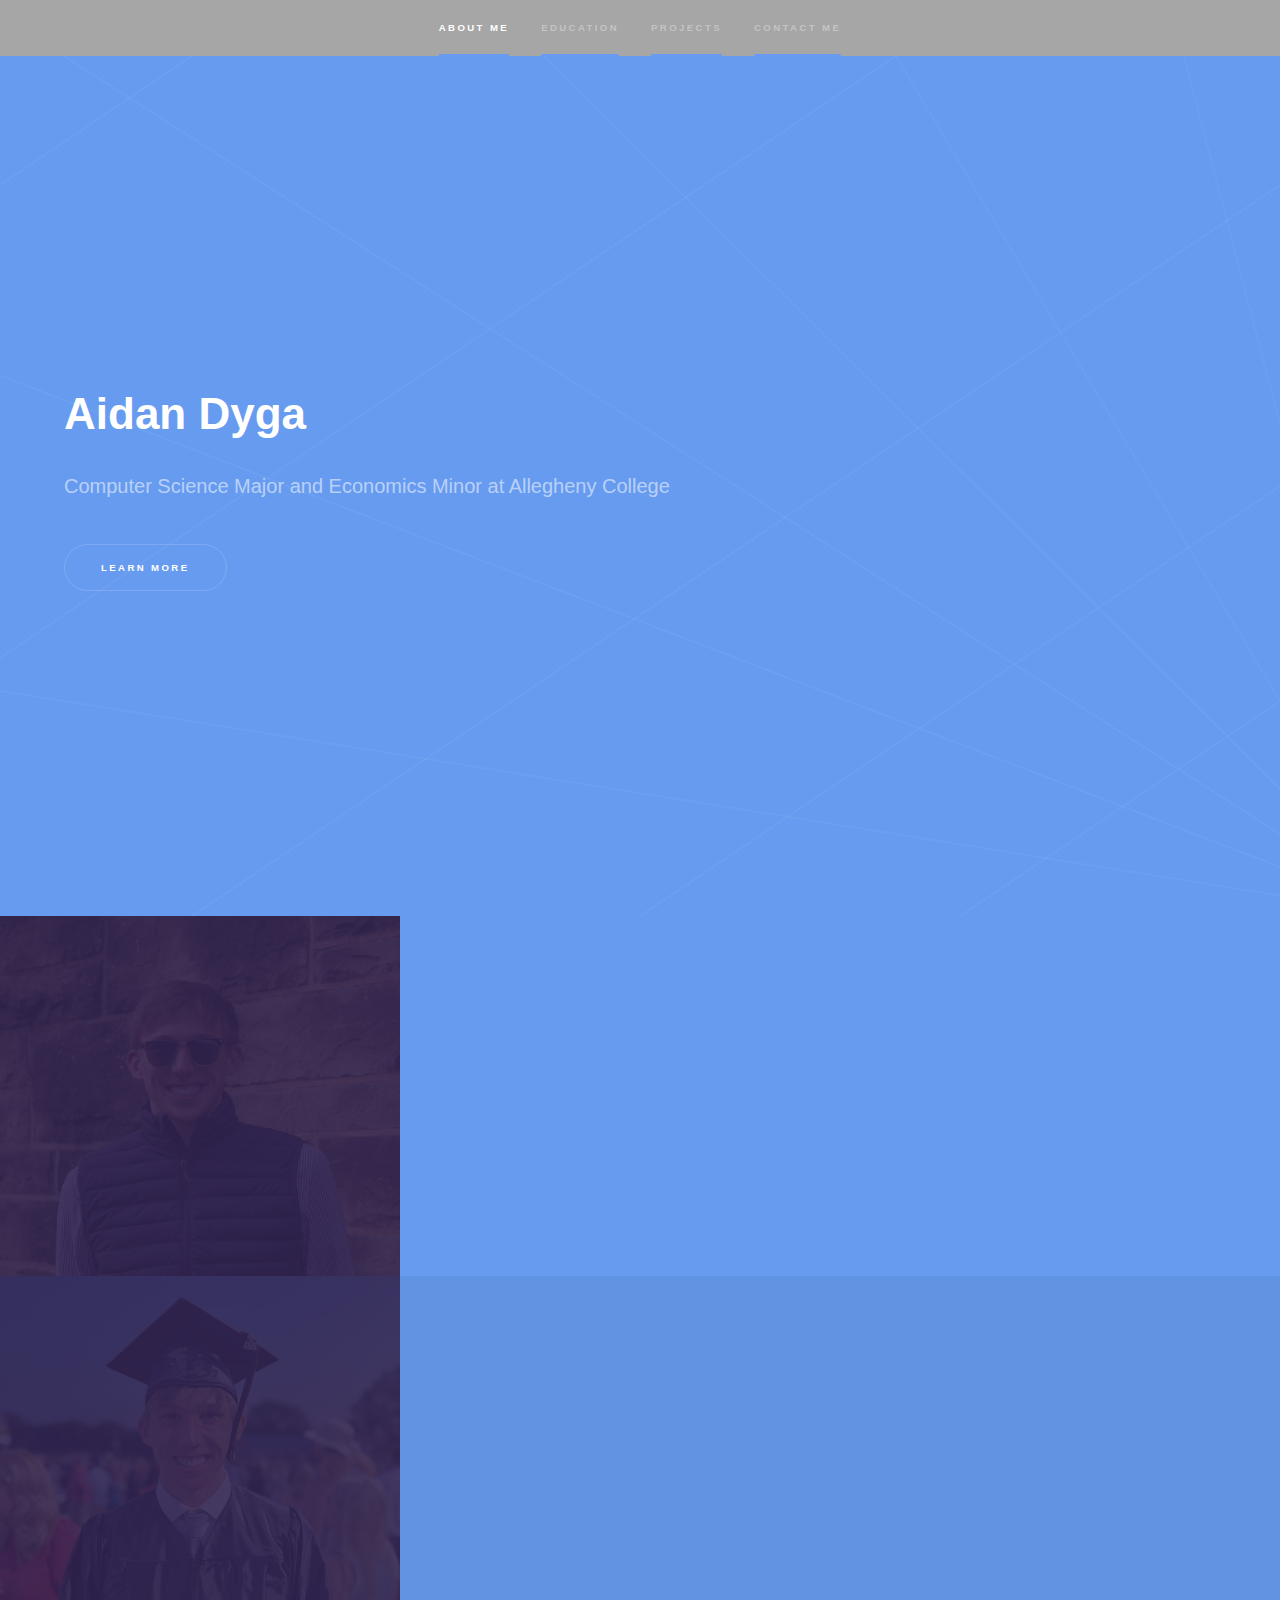
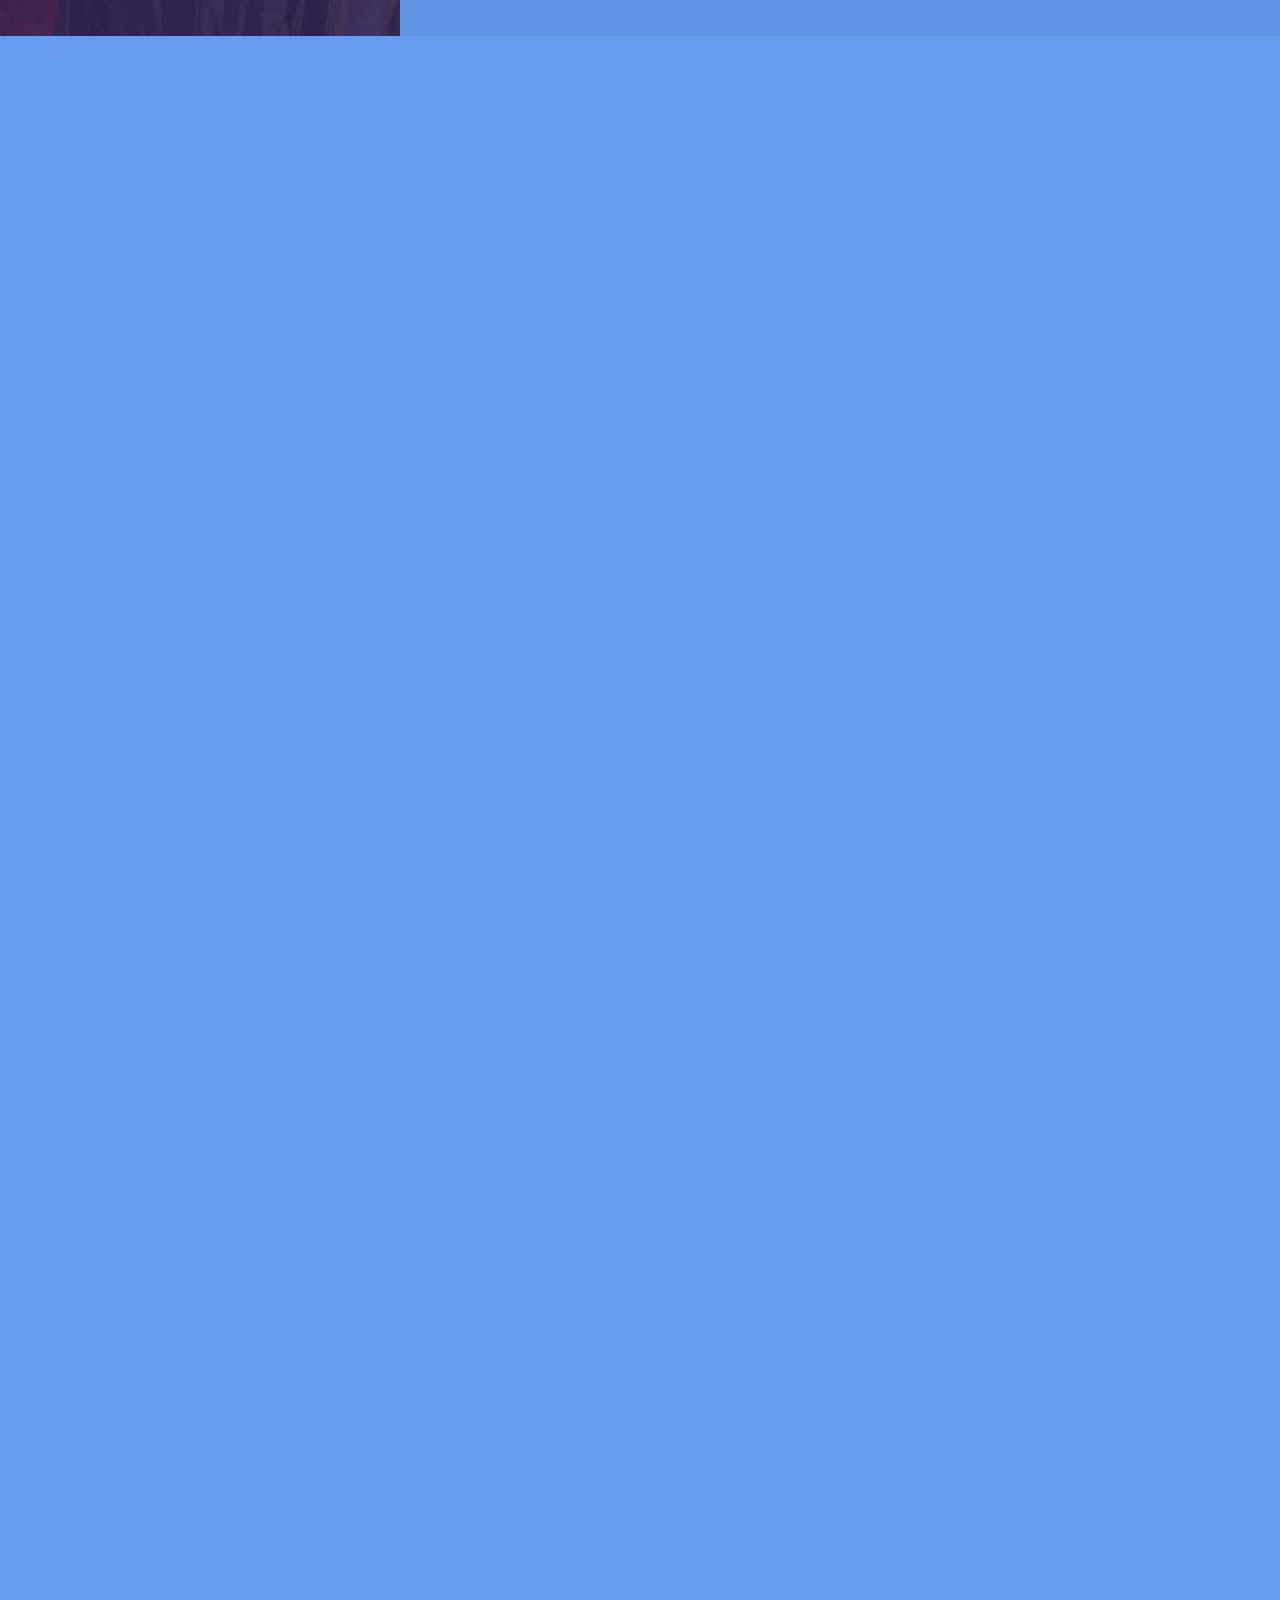
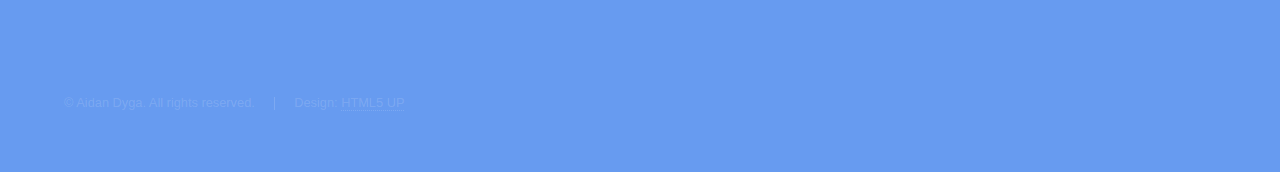
<file: index.html>
<!DOCTYPE HTML>
<!--
	Aidan Dyga Personal Website
	---------------------------
	Hyperspace by HTML5 UP
	html5up.net | @ajlkn
	Free for personal and commercial use under the CCA 3.0 license (html5up.net/license)
-->
<html>
	<head>
		<title>Aidan Dyga</title>
		<meta charset="utf-8" />
		<meta name="viewport" content="width=device-width, initial-scale=1, user-scalable=no" />
		<link rel="icon" type="image/x-icon" href="images/toplogo.png">
		<link rel="stylesheet" href="assets/css/main.css" />
		<noscript><link rel="stylesheet" href="assets/css/noscript.css" /></noscript>
	</head>
	<body class="is-preload">

		<!-- Sidebar -->
			<section id="sidebar">
				<div class="inner">
					<nav>
						<ul>
							<li><a href="#intro">About Me</a></li>
							<li><a href="#one">Education</a></li>
							<li><a href="#two">Projects</a></li>
							<li><a href="#three">Contact Me</a></li>
						</ul>
					</nav>
				</div>
			</section>

		<!-- Wrapper -->
			<div id="wrapper">

				<!-- Intro -->
					<section id="intro" class="wrapper style1 fullscreen fade-up">
						<div class="inner">
							<h1>Aidan Dyga</h1>
							<p>Computer Science Major and Economics Minor at Allegheny College</p>
							<ul class="actions">
								<li><a href="#one" class="button scrolly">Learn more</a></li>
							</ul>
						</div>
					</section>

				<!-- One -->
					<section id="one" class="wrapper style2 spotlights">
						<section>
							<a href="#" class="image"><img src="images/brickout.jpeg" alt="" data-position="center center" /></a>
							<div class="content">
								<div class="inner">
									<h2>Allegheny College</h2>
									<ul>
										<li>Major: Computer Science B.S.</li>
										<li>Minor: Economics</li>
										<li>Courses: Algorithm Analysis, Data Abstraction, Discrete Structures, Calculus 2, Money/Financial Institutions</li>
										<li>Activities: Men’s Varsity Soccer, Wealth Management Club Junior Analyst, SAAC Team Representative</li>
									</ul>
								</div>
							</div>
						</section>
						<section>
							<a href="#" class="image"><img src="images/gradout.jpeg" alt="" data-position="top center" /></a>
							<div class="content">
								<div class="inner">
									<h2>North Allegheny Senior High School</h2>
									<ul>
										<li>Courses: AP Computer Science, AP Computer Science Principles, Web Page Development, CMU CS Academy, Calculus 1, AP Macroeconomics, AP Microeconomics</li>
										<li>Activities: Men’s Varsity Soccer Team Captain, Montero Soccer Club Volunteer Coach, NASC Referee</li>
									</ul>
								</div>
							</div>
						</section>
					</section>

				<!-- Two -->
					<section id="two" class="wrapper style3 fade-up">
						<div class="inner">
							<h2>Projects</h2>
							<p>Here are some personal projects that I have worked on! You can view all them on my personal Github.</p>
							<div class="features">
								<section>
									<span class="icon solid major fa-cog"></span>
									<h3>Audoza Budgeting Tool</h3>
									<ul>
										<li>Developed a budget analysis web tool using HTML, CSS, JavaScript, and Python.</li>
										<li>Processed user’s salaries so they could receive different budgeting recommendations. </li>
										<li>Learned the basics of using Flask as a web application framework.</li>
										<li>Incorporated mobile, tablet, and desktop designs.</li>
									</ul>
								</section>
								<section>
									<span class="icon solid major fa-lock"></span>
									<h3>Stock Analyzer Program</h3>
									<ul>
										<li>Created a real-time stock analysis Java application.</li>
										<li>Screen scraped Business Insider’s real time S&P 500 data.</li>
										<li>Suggested stocks to invest in based off user’s saving preferences.</li>
									</ul>
								</section>
								<section>
									<span class="icon solid major fa-code"></span>
									<h3>Nebula Game</h3>
									<ul>
										<li>Designed a simple space game using the Pygame python library.</li>
										<li>Learned the basics of implementing a GUI and creating game logic.</li>
									</ul>
								</section>
								<section>
									<span class="icon solid major fa-desktop"></span>
									<h3>Travel Recommendation Website</h3>
									<ul>
										<li>Built a travel website for countries to travel to in Europe.</li>
										<li>Provided recommendations for activities to complete and places to see.</li>
										<li>Learned the ins and outs of HTML and CSS web development.</li>
									</ul>
								</section>
							</div>
						</div>
					</section>

				<!-- Three -->
					<section id="three" class="wrapper style1 fade-up">
						<div class="inner">
							<h2>Let's Get In Touch</h2>
							<p>After College, I hope to hold a successfull career in Software Engineering. I believe my academic experiences have given me strong Computer Science, Economics, and Mathematical skills applicable to a multitude of employment opportunities.</p>
							<div class="split style1">
								<section>
									<ul class="contact">
										<li>
											<h3>Email</h3>
											<a href="#">aidan.dyga@gmail.com</a>
										</li>
										<li>
											<h3>Phone</h3>
											<span>(724) 759-8815</span>
										</li>
										<li>
											<h3>LinkedIn</h3>
											<ul class="icons">
												<li><a href="https://www.linkedin.com/in/aidandyga" class="icon brands fa-linkedin-in"><span class="label">LinkedIn</span></a></li>
											</ul>
										</li>
										<li>
											<h3>Academic Github</h3>
											<ul class="icons">
												<li><a href="https://www.github.com/dyga01" class="icon brands fa-github"><span class="label">Github</span></a></li>
											</ul>
										</li>
										<li>
											<h3>Personal Github</h3>
											<ul class="icons">
												<li><a href="https://www.github.com/aidan579" class="icon brands fa-github"><span class="label">Github</span></a></li>
											</ul>
										</li>
									</ul>
								</section>
							</div>
						</div>
					</section>

			</div>

		<!-- Footer -->
			<footer id="footer" class="wrapper style1-alt">
				<div class="inner">
					<ul class="menu">
						<li>&copy; Aidan Dyga. All rights reserved.</li><li>Design: <a href="http://html5up.net">HTML5 UP</a></li>
					</ul>
				</div>
			</footer>

		<!-- Scripts -->
			<script src="assets/js/jquery.min.js"></script>
			<script src="assets/js/jquery.scrollex.min.js"></script>
			<script src="assets/js/jquery.scrolly.min.js"></script>
			<script src="assets/js/browser.min.js"></script>
			<script src="assets/js/breakpoints.min.js"></script>
			<script src="assets/js/util.js"></script>
			<script src="assets/js/main.js"></script>

	</body>
</html>
</file>
<file: assets/css/noscript.css>
/*
	Hyperspace by HTML5 UP
	html5up.net | @ajlkn
	Free for personal and commercial use under the CCA 3.0 license (html5up.net/license)
*/

/* Spotlights */

	.spotlights > section > .image:before {
		opacity: 0 !important;
	}

	.spotlights > section > .content > .inner {
		-moz-transform: none !important;
		-webkit-transform: none !important;
		-ms-transform: none !important;
		transform: none !important;
		opacity: 1 !important;
	}

/* Wrapper */

	.wrapper > .inner {
		opacity: 1 !important;
		-moz-transform: none !important;
		-webkit-transform: none !important;
		-ms-transform: none !important;
		transform: none !important;
	}

/* Sidebar */

	#sidebar > .inner {
		opacity: 1 !important;
	}

	#sidebar nav > ul > li {
		-moz-transform: none !important;
		-webkit-transform: none !important;
		-ms-transform: none !important;
		transform: none !important;
		opacity: 1 !important;
	}
</file>
<file: assets/css/main.css>
@import url(fontawesome-all.min.css);

/*
	Hyperspace by HTML5 UP
	html5up.net | @ajlkn
	Free for personal and commercial use under the CCA 3.0 license (html5up.net/license)
*/

html, body, div, span, applet, object,
iframe, h1, h2, h3, h4, h5, h6, p, blockquote,
pre, a, abbr, acronym, address, big, cite,
code, del, dfn, em, img, ins, kbd, q, s, samp,
small, strike, strong, sub, sup, tt, var, b,
u, i, center, dl, dt, dd, ol, ul, li, fieldset,
form, label, legend, table, caption, tbody,
tfoot, thead, tr, th, td, article, aside,
canvas, details, embed, figure, figcaption,
footer, header, hgroup, menu, nav, output, ruby,
section, summary, time, mark, audio, video {
	margin: 0;
	padding: 0;
	border: 0;
	font-size: 100%;
	font: inherit;
	vertical-align: baseline;}

article, aside, details, figcaption, figure,
footer, header, hgroup, menu, nav, section {
	display: block;}

body {
	line-height: 1;
}

ol, ul {
	list-style: none;
}

blockquote, q {
	quotes: none;
}

	blockquote:before, blockquote:after, q:before, q:after {
		content: '';
		content: none;
	}

table {
	border-collapse: collapse;
	border-spacing: 0;
}

body {
	-webkit-text-size-adjust: none;
}

mark {
	background-color: transparent;
	color: inherit;
}

input::-moz-focus-inner {
	border: 0;
	padding: 0;
}

input, select, textarea {
	-moz-appearance: none;
	-webkit-appearance: none;
	-ms-appearance: none;
	appearance: none;
}

/* Basic */

	@-ms-viewport {
		width: device-width;
	}

	body {
		-ms-overflow-style: scrollbar;
	}

	@media screen and (max-width: 480px) {

		html, body {
			min-width: 320px;
		}

	}

	html {
		box-sizing: border-box;
	}

	*, *:before, *:after {
		box-sizing: inherit;
	}

	body {
		background: #ffffff;
	}

		body.is-preload *, body.is-preload *:before, body.is-preload *:after {
			-moz-animation: none !important;
			-webkit-animation: none !important;
			-ms-animation: none !important;
			animation: none !important;
			-moz-transition: none !important;
			-webkit-transition: none !important;
			-ms-transition: none !important;
			transition: none !important;
		}

/* Type */

	body, input, select, textarea {
		color: rgba(255, 255, 255, 0.55);
		font-family: Arial, Helvetica, sans-serif;
		font-size: 16.5pt;
		font-weight: normal;
		line-height: 1.75;
	}

		@media screen and (max-width: 1680px) {

			body, input, select, textarea {
				font-size: 13pt;
			}

		}

		@media screen and (max-width: 1280px) {

			body, input, select, textarea {
				font-size: 12pt;
			}

		}

		@media screen and (max-width: 360px) {

			body, input, select, textarea {
				font-size: 11pt;
			}

		}

	a {
		-moz-transition: color 0.2s ease, border-bottom-color 0.2s ease;
		-webkit-transition: color 0.2s ease, border-bottom-color 0.2s ease;
		-ms-transition: color 0.2s ease, border-bottom-color 0.2s ease;
		transition: color 0.2s ease, border-bottom-color 0.2s ease;
		border-bottom: dotted 1px rgba(255, 255, 255, 0.35);
		color: inherit;
		text-decoration: none;
	}

		a:hover {
			border-bottom-color: transparent;
			color: #ffffff;
		}

	strong, b {
		color: #ffffff;
		font-weight: bold;
	}

	em, i {
		font-style: italic;
	}

	p {
		margin: 0 0 2em 0;
	}

	h1, h2, h3, h4, h5, h6 {
		color: #ffffff;
		font-weight: bold;
		line-height: 1.5;
		margin: 0 0 0.5em 0;
	}

		h1 a, h2 a, h3 a, h4 a, h5 a, h6 a {
			color: inherit;
			text-decoration: none;
		}

	h1 {
		font-size: 2.75em;
	}

		h1.major {
			margin: 0 0 1.3em 0;
			position: relative;
			padding-bottom: 0.35em;
		}

			h1.major:after {
				background-image: -moz-linear-gradient(to right, #ffffff, #679bf0);
				background-image: -webkit-linear-gradient(to right, #ffffff, #679bf0);
				background-image: -ms-linear-gradient(to right, #ffffff, #679bf0);
				background-image: linear-gradient(to right, #ffffff, #679bf0);
				-moz-transition: max-width 0.2s ease;
				-webkit-transition: max-width 0.2s ease;
				-ms-transition: max-width 0.2s ease;
				transition: max-width 0.2s ease;
				border-radius: 0.2em;
				bottom: 0;
				content: '';
				height: 0.05em;
				position: absolute;
				right: 0;
				width: 100%;
			}

	h2 {
		font-size: 1.75em;
	}

	h3 {
		font-size: 1.1em;
	}

	h4 {
		font-size: 1em;
	}

	h5 {
		font-size: 0.8em;
	}

	h6 {
		font-size: 0.6em;
	}

	@media screen and (max-width: 736px) {

		h1 {
			font-size: 2em;
		}

		h2 {
			font-size: 1.25em;
		}

		h3 {
			font-size: 1em;
		}

		h4 {
			font-size: 0.8em;
		}

		h5 {
			font-size: 0.6em;
		}

		h6 {
			font-size: 0.6em;
		}

	}

	sub {
		font-size: 0.8em;
		position: relative;
		top: 0.5em;
	}

	sup {
		font-size: 0.8em;
		position: relative;
		top: -0.5em;
	}

	blockquote {
		border-left: solid 4px rgba(255, 255, 255, 0.15);
		font-style: italic;
		margin: 0 0 2em 0;
		padding: 0.5em 0 0.5em 2em;
	}

	code {
		background: rgba(255, 255, 255, 0.05);
		border-radius: 0.25em;
		border: solid 1px rgba(255, 255, 255, 0.15);
		font-family: "Courier New", monospace;
		font-size: 0.9em;
		margin: 0 0.25em;
		padding: 0.25em 0.65em;
	}

	pre {
		-webkit-overflow-scrolling: touch;
		font-family: "Courier New", monospace;
		font-size: 0.9em;
		margin: 0 0 2em 0;
	}

		pre code {
			display: block;
			line-height: 1.75em;
			padding: 1em 1.5em;
			overflow-x: auto;
		}

	hr {
		border: 0;
		border-bottom: solid 1px rgba(255, 255, 255, 0.15);
		margin: 2em 0;
	}

		hr.major {
			margin: 3em 0;
		}

	.align-left {
		text-align: left;
	}

	.align-center {
		text-align: center;
	}

	.align-right {
		text-align: right;
	}

/* Row */

	.row {
		display: flex;
		flex-wrap: wrap;
		box-sizing: border-box;
		align-items: stretch;
	}

		.row > * {
			box-sizing: border-box;
		}

		.row.gtr-uniform > * > :last-child {
			margin-bottom: 0;
		}

		.row.aln-left {
			justify-content: flex-start;
		}

		.row.aln-center {
			justify-content: center;
		}

		.row.aln-right {
			justify-content: flex-end;
		}

		.row.aln-top {
			align-items: flex-start;
		}

		.row.aln-middle {
			align-items: center;
		}

		.row.aln-bottom {
			align-items: flex-end;
		}

		.row > .imp {
			order: -1;
		}

		.row > .col-1 {
			width: 8.33333%;
		}

		.row > .off-1 {
			margin-left: 8.33333%;
		}

		.row > .col-2 {
			width: 16.66667%;
		}

		.row > .off-2 {
			margin-left: 16.66667%;
		}

		.row > .col-3 {
			width: 25%;
		}

		.row > .off-3 {
			margin-left: 25%;
		}

		.row > .col-4 {
			width: 33.33333%;
		}

		.row > .off-4 {
			margin-left: 33.33333%;
		}

		.row > .col-5 {
			width: 41.66667%;
		}

		.row > .off-5 {
			margin-left: 41.66667%;
		}

		.row > .col-6 {
			width: 50%;
		}

		.row > .off-6 {
			margin-left: 50%;
		}

		.row > .col-7 {
			width: 58.33333%;
		}

		.row > .off-7 {
			margin-left: 58.33333%;
		}

		.row > .col-8 {
			width: 66.66667%;
		}

		.row > .off-8 {
			margin-left: 66.66667%;
		}

		.row > .col-9 {
			width: 75%;
		}

		.row > .off-9 {
			margin-left: 75%;
		}

		.row > .col-10 {
			width: 83.33333%;
		}

		.row > .off-10 {
			margin-left: 83.33333%;
		}

		.row > .col-11 {
			width: 91.66667%;
		}

		.row > .off-11 {
			margin-left: 91.66667%;
		}

		.row > .col-12 {
			width: 100%;
		}

		.row > .off-12 {
			margin-left: 100%;
		}

		.row.gtr-0 {
			margin-top: 0;
			margin-left: 0em;
		}

			.row.gtr-0 > * {
				padding: 0 0 0 0em;
			}

			.row.gtr-0.gtr-uniform {
				margin-top: 0em;
			}

				.row.gtr-0.gtr-uniform > * {
					padding-top: 0em;
				}

		.row.gtr-25 {
			margin-top: 0;
			margin-left: -0.375em;
		}

			.row.gtr-25 > * {
				padding: 0 0 0 0.375em;
			}

			.row.gtr-25.gtr-uniform {
				margin-top: -0.375em;
			}

				.row.gtr-25.gtr-uniform > * {
					padding-top: 0.375em;
				}

		.row.gtr-50 {
			margin-top: 0;
			margin-left: -0.75em;
		}

			.row.gtr-50 > * {
				padding: 0 0 0 0.75em;
			}

			.row.gtr-50.gtr-uniform {
				margin-top: -0.75em;
			}

				.row.gtr-50.gtr-uniform > * {
					padding-top: 0.75em;
				}

		.row {
			margin-top: 0;
			margin-left: -1.5em;
		}

			.row > * {
				padding: 0 0 0 1.5em;
			}

			.row.gtr-uniform {
				margin-top: -1.5em;
			}

				.row.gtr-uniform > * {
					padding-top: 1.5em;
				}

		.row.gtr-150 {
			margin-top: 0;
			margin-left: -2.25em;
		}

			.row.gtr-150 > * {
				padding: 0 0 0 2.25em;
			}

			.row.gtr-150.gtr-uniform {
				margin-top: -2.25em;
			}

				.row.gtr-150.gtr-uniform > * {
					padding-top: 2.25em;
				}

		.row.gtr-200 {
			margin-top: 0;
			margin-left: -3em;
		}

			.row.gtr-200 > * {
				padding: 0 0 0 3em;
			}

			.row.gtr-200.gtr-uniform {
				margin-top: -3em;
			}

				.row.gtr-200.gtr-uniform > * {
					padding-top: 3em;
				}

		@media screen and (max-width: 1680px) {

			.row {
				display: flex;
				flex-wrap: wrap;
				box-sizing: border-box;
				align-items: stretch;
			}

				.row > * {
					box-sizing: border-box;
				}

				.row.gtr-uniform > * > :last-child {
					margin-bottom: 0;
				}

				.row.aln-left {
					justify-content: flex-start;
				}

				.row.aln-center {
					justify-content: center;
				}

				.row.aln-right {
					justify-content: flex-end;
				}

				.row.aln-top {
					align-items: flex-start;
				}

				.row.aln-middle {
					align-items: center;
				}

				.row.aln-bottom {
					align-items: flex-end;
				}

				.row > .imp-xlarge {
					order: -1;
				}

				.row > .col-1-xlarge {
					width: 8.33333%;
				}

				.row > .off-1-xlarge {
					margin-left: 8.33333%;
				}

				.row > .col-2-xlarge {
					width: 16.66667%;
				}

				.row > .off-2-xlarge {
					margin-left: 16.66667%;
				}

				.row > .col-3-xlarge {
					width: 25%;
				}

				.row > .off-3-xlarge {
					margin-left: 25%;
				}

				.row > .col-4-xlarge {
					width: 33.33333%;
				}

				.row > .off-4-xlarge {
					margin-left: 33.33333%;
				}

				.row > .col-5-xlarge {
					width: 41.66667%;
				}

				.row > .off-5-xlarge {
					margin-left: 41.66667%;
				}

				.row > .col-6-xlarge {
					width: 50%;
				}

				.row > .off-6-xlarge {
					margin-left: 50%;
				}

				.row > .col-7-xlarge {
					width: 58.33333%;
				}

				.row > .off-7-xlarge {
					margin-left: 58.33333%;
				}

				.row > .col-8-xlarge {
					width: 66.66667%;
				}

				.row > .off-8-xlarge {
					margin-left: 66.66667%;
				}

				.row > .col-9-xlarge {
					width: 75%;
				}

				.row > .off-9-xlarge {
					margin-left: 75%;
				}

				.row > .col-10-xlarge {
					width: 83.33333%;
				}

				.row > .off-10-xlarge {
					margin-left: 83.33333%;
				}

				.row > .col-11-xlarge {
					width: 91.66667%;
				}

				.row > .off-11-xlarge {
					margin-left: 91.66667%;
				}

				.row > .col-12-xlarge {
					width: 100%;
				}

				.row > .off-12-xlarge {
					margin-left: 100%;
				}

				.row.gtr-0 {
					margin-top: 0;
					margin-left: 0em;
				}

					.row.gtr-0 > * {
						padding: 0 0 0 0em;
					}

					.row.gtr-0.gtr-uniform {
						margin-top: 0em;
					}

						.row.gtr-0.gtr-uniform > * {
							padding-top: 0em;
						}

				.row.gtr-25 {
					margin-top: 0;
					margin-left: -0.375em;
				}

					.row.gtr-25 > * {
						padding: 0 0 0 0.375em;
					}

					.row.gtr-25.gtr-uniform {
						margin-top: -0.375em;
					}

						.row.gtr-25.gtr-uniform > * {
							padding-top: 0.375em;
						}

				.row.gtr-50 {
					margin-top: 0;
					margin-left: -0.75em;
				}

					.row.gtr-50 > * {
						padding: 0 0 0 0.75em;
					}

					.row.gtr-50.gtr-uniform {
						margin-top: -0.75em;
					}

						.row.gtr-50.gtr-uniform > * {
							padding-top: 0.75em;
						}

				.row {
					margin-top: 0;
					margin-left: -1.5em;
				}

					.row > * {
						padding: 0 0 0 1.5em;
					}

					.row.gtr-uniform {
						margin-top: -1.5em;
					}

						.row.gtr-uniform > * {
							padding-top: 1.5em;
						}

				.row.gtr-150 {
					margin-top: 0;
					margin-left: -2.25em;
				}

					.row.gtr-150 > * {
						padding: 0 0 0 2.25em;
					}

					.row.gtr-150.gtr-uniform {
						margin-top: -2.25em;
					}

						.row.gtr-150.gtr-uniform > * {
							padding-top: 2.25em;
						}

				.row.gtr-200 {
					margin-top: 0;
					margin-left: -3em;
				}

					.row.gtr-200 > * {
						padding: 0 0 0 3em;
					}

					.row.gtr-200.gtr-uniform {
						margin-top: -3em;
					}

						.row.gtr-200.gtr-uniform > * {
							padding-top: 3em;
						}

		}

		@media screen and (max-width: 1280px) {

			.row {
				display: flex;
				flex-wrap: wrap;
				box-sizing: border-box;
				align-items: stretch;
			}

				.row > * {
					box-sizing: border-box;
				}

				.row.gtr-uniform > * > :last-child {
					margin-bottom: 0;
				}

				.row.aln-left {
					justify-content: flex-start;
				}

				.row.aln-center {
					justify-content: center;
				}

				.row.aln-right {
					justify-content: flex-end;
				}

				.row.aln-top {
					align-items: flex-start;
				}

				.row.aln-middle {
					align-items: center;
				}

				.row.aln-bottom {
					align-items: flex-end;
				}

				.row > .imp-large {
					order: -1;
				}

				.row > .col-1-large {
					width: 8.33333%;
				}

				.row > .off-1-large {
					margin-left: 8.33333%;
				}

				.row > .col-2-large {
					width: 16.66667%;
				}

				.row > .off-2-large {
					margin-left: 16.66667%;
				}

				.row > .col-3-large {
					width: 25%;
				}

				.row > .off-3-large {
					margin-left: 25%;
				}

				.row > .col-4-large {
					width: 33.33333%;
				}

				.row > .off-4-large {
					margin-left: 33.33333%;
				}

				.row > .col-5-large {
					width: 41.66667%;
				}

				.row > .off-5-large {
					margin-left: 41.66667%;
				}

				.row > .col-6-large {
					width: 50%;
				}

				.row > .off-6-large {
					margin-left: 50%;
				}

				.row > .col-7-large {
					width: 58.33333%;
				}

				.row > .off-7-large {
					margin-left: 58.33333%;
				}

				.row > .col-8-large {
					width: 66.66667%;
				}

				.row > .off-8-large {
					margin-left: 66.66667%;
				}

				.row > .col-9-large {
					width: 75%;
				}

				.row > .off-9-large {
					margin-left: 75%;
				}

				.row > .col-10-large {
					width: 83.33333%;
				}

				.row > .off-10-large {
					margin-left: 83.33333%;
				}

				.row > .col-11-large {
					width: 91.66667%;
				}

				.row > .off-11-large {
					margin-left: 91.66667%;
				}

				.row > .col-12-large {
					width: 100%;
				}

				.row > .off-12-large {
					margin-left: 100%;
				}

				.row.gtr-0 {
					margin-top: 0;
					margin-left: 0em;
				}

					.row.gtr-0 > * {
						padding: 0 0 0 0em;
					}

					.row.gtr-0.gtr-uniform {
						margin-top: 0em;
					}

						.row.gtr-0.gtr-uniform > * {
							padding-top: 0em;
						}

				.row.gtr-25 {
					margin-top: 0;
					margin-left: -0.375em;
				}

					.row.gtr-25 > * {
						padding: 0 0 0 0.375em;
					}

					.row.gtr-25.gtr-uniform {
						margin-top: -0.375em;
					}

						.row.gtr-25.gtr-uniform > * {
							padding-top: 0.375em;
						}

				.row.gtr-50 {
					margin-top: 0;
					margin-left: -0.75em;
				}

					.row.gtr-50 > * {
						padding: 0 0 0 0.75em;
					}

					.row.gtr-50.gtr-uniform {
						margin-top: -0.75em;
					}

						.row.gtr-50.gtr-uniform > * {
							padding-top: 0.75em;
						}

				.row {
					margin-top: 0;
					margin-left: -1.5em;
				}

					.row > * {
						padding: 0 0 0 1.5em;
					}

					.row.gtr-uniform {
						margin-top: -1.5em;
					}

						.row.gtr-uniform > * {
							padding-top: 1.5em;
						}

				.row.gtr-150 {
					margin-top: 0;
					margin-left: -2.25em;
				}

					.row.gtr-150 > * {
						padding: 0 0 0 2.25em;
					}

					.row.gtr-150.gtr-uniform {
						margin-top: -2.25em;
					}

						.row.gtr-150.gtr-uniform > * {
							padding-top: 2.25em;
						}

				.row.gtr-200 {
					margin-top: 0;
					margin-left: -3em;
				}

					.row.gtr-200 > * {
						padding: 0 0 0 3em;
					}

					.row.gtr-200.gtr-uniform {
						margin-top: -3em;
					}

						.row.gtr-200.gtr-uniform > * {
							padding-top: 3em;
						}

		}

		@media screen and (max-width: 980px) {

			.row {
				display: flex;
				flex-wrap: wrap;
				box-sizing: border-box;
				align-items: stretch;
			}

				.row > * {
					box-sizing: border-box;
				}

				.row.gtr-uniform > * > :last-child {
					margin-bottom: 0;
				}

				.row.aln-left {
					justify-content: flex-start;
				}

				.row.aln-center {
					justify-content: center;
				}

				.row.aln-right {
					justify-content: flex-end;
				}

				.row.aln-top {
					align-items: flex-start;
				}

				.row.aln-middle {
					align-items: center;
				}

				.row.aln-bottom {
					align-items: flex-end;
				}

				.row > .imp-medium {
					order: -1;
				}

				.row > .col-1-medium {
					width: 8.33333%;
				}

				.row > .off-1-medium {
					margin-left: 8.33333%;
				}

				.row > .col-2-medium {
					width: 16.66667%;
				}

				.row > .off-2-medium {
					margin-left: 16.66667%;
				}

				.row > .col-3-medium {
					width: 25%;
				}

				.row > .off-3-medium {
					margin-left: 25%;
				}

				.row > .col-4-medium {
					width: 33.33333%;
				}

				.row > .off-4-medium {
					margin-left: 33.33333%;
				}

				.row > .col-5-medium {
					width: 41.66667%;
				}

				.row > .off-5-medium {
					margin-left: 41.66667%;
				}

				.row > .col-6-medium {
					width: 50%;
				}

				.row > .off-6-medium {
					margin-left: 50%;
				}

				.row > .col-7-medium {
					width: 58.33333%;
				}

				.row > .off-7-medium {
					margin-left: 58.33333%;
				}

				.row > .col-8-medium {
					width: 66.66667%;
				}

				.row > .off-8-medium {
					margin-left: 66.66667%;
				}

				.row > .col-9-medium {
					width: 75%;
				}

				.row > .off-9-medium {
					margin-left: 75%;
				}

				.row > .col-10-medium {
					width: 83.33333%;
				}

				.row > .off-10-medium {
					margin-left: 83.33333%;
				}

				.row > .col-11-medium {
					width: 91.66667%;
				}

				.row > .off-11-medium {
					margin-left: 91.66667%;
				}

				.row > .col-12-medium {
					width: 100%;
				}

				.row > .off-12-medium {
					margin-left: 100%;
				}

				.row.gtr-0 {
					margin-top: 0;
					margin-left: 0em;
				}

					.row.gtr-0 > * {
						padding: 0 0 0 0em;
					}

					.row.gtr-0.gtr-uniform {
						margin-top: 0em;
					}

						.row.gtr-0.gtr-uniform > * {
							padding-top: 0em;
						}

				.row.gtr-25 {
					margin-top: 0;
					margin-left: -0.375em;
				}

					.row.gtr-25 > * {
						padding: 0 0 0 0.375em;
					}

					.row.gtr-25.gtr-uniform {
						margin-top: -0.375em;
					}

						.row.gtr-25.gtr-uniform > * {
							padding-top: 0.375em;
						}

				.row.gtr-50 {
					margin-top: 0;
					margin-left: -0.75em;
				}

					.row.gtr-50 > * {
						padding: 0 0 0 0.75em;
					}

					.row.gtr-50.gtr-uniform {
						margin-top: -0.75em;
					}

						.row.gtr-50.gtr-uniform > * {
							padding-top: 0.75em;
						}

				.row {
					margin-top: 0;
					margin-left: -1.5em;
				}

					.row > * {
						padding: 0 0 0 1.5em;
					}

					.row.gtr-uniform {
						margin-top: -1.5em;
					}

						.row.gtr-uniform > * {
							padding-top: 1.5em;
						}

				.row.gtr-150 {
					margin-top: 0;
					margin-left: -2.25em;
				}

					.row.gtr-150 > * {
						padding: 0 0 0 2.25em;
					}

					.row.gtr-150.gtr-uniform {
						margin-top: -2.25em;
					}

						.row.gtr-150.gtr-uniform > * {
							padding-top: 2.25em;
						}

				.row.gtr-200 {
					margin-top: 0;
					margin-left: -3em;
				}

					.row.gtr-200 > * {
						padding: 0 0 0 3em;
					}

					.row.gtr-200.gtr-uniform {
						margin-top: -3em;
					}

						.row.gtr-200.gtr-uniform > * {
							padding-top: 3em;
						}

		}

		@media screen and (max-width: 736px) {

			.row {
				display: flex;
				flex-wrap: wrap;
				box-sizing: border-box;
				align-items: stretch;
			}

				.row > * {
					box-sizing: border-box;
				}

				.row.gtr-uniform > * > :last-child {
					margin-bottom: 0;
				}

				.row.aln-left {
					justify-content: flex-start;
				}

				.row.aln-center {
					justify-content: center;
				}

				.row.aln-right {
					justify-content: flex-end;
				}

				.row.aln-top {
					align-items: flex-start;
				}

				.row.aln-middle {
					align-items: center;
				}

				.row.aln-bottom {
					align-items: flex-end;
				}

				.row > .imp-small {
					order: -1;
				}

				.row > .col-1-small {
					width: 8.33333%;
				}

				.row > .off-1-small {
					margin-left: 8.33333%;
				}

				.row > .col-2-small {
					width: 16.66667%;
				}

				.row > .off-2-small {
					margin-left: 16.66667%;
				}

				.row > .col-3-small {
					width: 25%;
				}

				.row > .off-3-small {
					margin-left: 25%;
				}

				.row > .col-4-small {
					width: 33.33333%;
				}

				.row > .off-4-small {
					margin-left: 33.33333%;
				}

				.row > .col-5-small {
					width: 41.66667%;
				}

				.row > .off-5-small {
					margin-left: 41.66667%;
				}

				.row > .col-6-small {
					width: 50%;
				}

				.row > .off-6-small {
					margin-left: 50%;
				}

				.row > .col-7-small {
					width: 58.33333%;
				}

				.row > .off-7-small {
					margin-left: 58.33333%;
				}

				.row > .col-8-small {
					width: 66.66667%;
				}

				.row > .off-8-small {
					margin-left: 66.66667%;
				}

				.row > .col-9-small {
					width: 75%;
				}

				.row > .off-9-small {
					margin-left: 75%;
				}

				.row > .col-10-small {
					width: 83.33333%;
				}

				.row > .off-10-small {
					margin-left: 83.33333%;
				}

				.row > .col-11-small {
					width: 91.66667%;
				}

				.row > .off-11-small {
					margin-left: 91.66667%;
				}

				.row > .col-12-small {
					width: 100%;
				}

				.row > .off-12-small {
					margin-left: 100%;
				}

				.row.gtr-0 {
					margin-top: 0;
					margin-left: 0em;
				}

					.row.gtr-0 > * {
						padding: 0 0 0 0em;
					}

					.row.gtr-0.gtr-uniform {
						margin-top: 0em;
					}

						.row.gtr-0.gtr-uniform > * {
							padding-top: 0em;
						}

				.row.gtr-25 {
					margin-top: 0;
					margin-left: -0.375em;
				}

					.row.gtr-25 > * {
						padding: 0 0 0 0.375em;
					}

					.row.gtr-25.gtr-uniform {
						margin-top: -0.375em;
					}

						.row.gtr-25.gtr-uniform > * {
							padding-top: 0.375em;
						}

				.row.gtr-50 {
					margin-top: 0;
					margin-left: -0.75em;
				}

					.row.gtr-50 > * {
						padding: 0 0 0 0.75em;
					}

					.row.gtr-50.gtr-uniform {
						margin-top: -0.75em;
					}

						.row.gtr-50.gtr-uniform > * {
							padding-top: 0.75em;
						}

				.row {
					margin-top: 0;
					margin-left: -1.5em;
				}

					.row > * {
						padding: 0 0 0 1.5em;
					}

					.row.gtr-uniform {
						margin-top: -1.5em;
					}

						.row.gtr-uniform > * {
							padding-top: 1.5em;
						}

				.row.gtr-150 {
					margin-top: 0;
					margin-left: -2.25em;
				}

					.row.gtr-150 > * {
						padding: 0 0 0 2.25em;
					}

					.row.gtr-150.gtr-uniform {
						margin-top: -2.25em;
					}

						.row.gtr-150.gtr-uniform > * {
							padding-top: 2.25em;
						}

				.row.gtr-200 {
					margin-top: 0;
					margin-left: -3em;
				}

					.row.gtr-200 > * {
						padding: 0 0 0 3em;
					}

					.row.gtr-200.gtr-uniform {
						margin-top: -3em;
					}

						.row.gtr-200.gtr-uniform > * {
							padding-top: 3em;
						}

		}

		@media screen and (max-width: 480px) {

			.row {
				display: flex;
				flex-wrap: wrap;
				box-sizing: border-box;
				align-items: stretch;
			}

				.row > * {
					box-sizing: border-box;
				}

				.row.gtr-uniform > * > :last-child {
					margin-bottom: 0;
				}

				.row.aln-left {
					justify-content: flex-start;
				}

				.row.aln-center {
					justify-content: center;
				}

				.row.aln-right {
					justify-content: flex-end;
				}

				.row.aln-top {
					align-items: flex-start;
				}

				.row.aln-middle {
					align-items: center;
				}

				.row.aln-bottom {
					align-items: flex-end;
				}

				.row > .imp-xsmall {
					order: -1;
				}

				.row > .col-1-xsmall {
					width: 8.33333%;
				}

				.row > .off-1-xsmall {
					margin-left: 8.33333%;
				}

				.row > .col-2-xsmall {
					width: 16.66667%;
				}

				.row > .off-2-xsmall {
					margin-left: 16.66667%;
				}

				.row > .col-3-xsmall {
					width: 25%;
				}

				.row > .off-3-xsmall {
					margin-left: 25%;
				}

				.row > .col-4-xsmall {
					width: 33.33333%;
				}

				.row > .off-4-xsmall {
					margin-left: 33.33333%;
				}

				.row > .col-5-xsmall {
					width: 41.66667%;
				}

				.row > .off-5-xsmall {
					margin-left: 41.66667%;
				}

				.row > .col-6-xsmall {
					width: 50%;
				}

				.row > .off-6-xsmall {
					margin-left: 50%;
				}

				.row > .col-7-xsmall {
					width: 58.33333%;
				}

				.row > .off-7-xsmall {
					margin-left: 58.33333%;
				}

				.row > .col-8-xsmall {
					width: 66.66667%;
				}

				.row > .off-8-xsmall {
					margin-left: 66.66667%;
				}

				.row > .col-9-xsmall {
					width: 75%;
				}

				.row > .off-9-xsmall {
					margin-left: 75%;
				}

				.row > .col-10-xsmall {
					width: 83.33333%;
				}

				.row > .off-10-xsmall {
					margin-left: 83.33333%;
				}

				.row > .col-11-xsmall {
					width: 91.66667%;
				}

				.row > .off-11-xsmall {
					margin-left: 91.66667%;
				}

				.row > .col-12-xsmall {
					width: 100%;
				}

				.row > .off-12-xsmall {
					margin-left: 100%;
				}

				.row.gtr-0 {
					margin-top: 0;
					margin-left: 0em;
				}

					.row.gtr-0 > * {
						padding: 0 0 0 0em;
					}

					.row.gtr-0.gtr-uniform {
						margin-top: 0em;
					}

						.row.gtr-0.gtr-uniform > * {
							padding-top: 0em;
						}

				.row.gtr-25 {
					margin-top: 0;
					margin-left: -0.375em;
				}

					.row.gtr-25 > * {
						padding: 0 0 0 0.375em;
					}

					.row.gtr-25.gtr-uniform {
						margin-top: -0.375em;
					}

						.row.gtr-25.gtr-uniform > * {
							padding-top: 0.375em;
						}

				.row.gtr-50 {
					margin-top: 0;
					margin-left: -0.75em;
				}

					.row.gtr-50 > * {
						padding: 0 0 0 0.75em;
					}

					.row.gtr-50.gtr-uniform {
						margin-top: -0.75em;
					}

						.row.gtr-50.gtr-uniform > * {
							padding-top: 0.75em;
						}

				.row {
					margin-top: 0;
					margin-left: -1.5em;
				}

					.row > * {
						padding: 0 0 0 1.5em;
					}

					.row.gtr-uniform {
						margin-top: -1.5em;
					}

						.row.gtr-uniform > * {
							padding-top: 1.5em;
						}

				.row.gtr-150 {
					margin-top: 0;
					margin-left: -2.25em;
				}

					.row.gtr-150 > * {
						padding: 0 0 0 2.25em;
					}

					.row.gtr-150.gtr-uniform {
						margin-top: -2.25em;
					}

						.row.gtr-150.gtr-uniform > * {
							padding-top: 2.25em;
						}

				.row.gtr-200 {
					margin-top: 0;
					margin-left: -3em;
				}

					.row.gtr-200 > * {
						padding: 0 0 0 3em;
					}

					.row.gtr-200.gtr-uniform {
						margin-top: -3em;
					}

						.row.gtr-200.gtr-uniform > * {
							padding-top: 3em;
						}

		}

/* Box */

	.box {
		border-radius: 0.25em;
		border: solid 1px rgba(255, 255, 255, 0.15);
		margin-bottom: 2em;
		padding: 1.5em;
	}

		.box > :last-child,
		.box > :last-child > :last-child,
		.box > :last-child > :last-child > :last-child {
			margin-bottom: 0;
		}

		.box.alt {
			border: 0;
			border-radius: 0;
			padding: 0;
		}

/* Button */

	input[type="submit"],
	input[type="reset"],
	input[type="button"],
	button,
	.button {
		-moz-appearance: none;
		-webkit-appearance: none;
		-ms-appearance: none;
		appearance: none;
		-moz-transition: border-color 0.2s ease;
		-webkit-transition: border-color 0.2s ease;
		-ms-transition: border-color 0.2s ease;
		transition: border-color 0.2s ease;
		background-color: transparent;
		border: solid 1px !important;
		border-color: rgba(255, 255, 255, 0.15) !important;
		border-radius: 3em;
		color: #ffffff !important;
		cursor: pointer;
		display: inline-block;
		font-size: 0.6em;
		font-weight: bold;
		height: calc(4.75em + 2px);
		letter-spacing: 0.25em;
		line-height: 4.75em;
		outline: 0;
		padding: 0 3.75em;
		position: relative;
		text-align: center;
		text-decoration: none;
		text-transform: uppercase;
		white-space: nowrap;
	}

		input[type="submit"]:after,
		input[type="reset"]:after,
		input[type="button"]:after,
		button:after,
		.button:after {
			-moz-transform: scale(0.25);
			-webkit-transform: scale(0.25);
			-ms-transform: scale(0.25);
			transform: scale(0.25);
			pointer-events: none;
			-moz-transition: opacity 0.2s ease, -moz-transform 0.2s ease;
			-webkit-transition: opacity 0.2s ease, -webkit-transform 0.2s ease;
			-ms-transition: opacity 0.2s ease, -ms-transform 0.2s ease;
			transition: opacity 0.2s ease, transform 0.2s ease;
			background: #ffffff;
			border-radius: 3em;
			content: '';
			height: 100%;
			left: 0;
			opacity: 0;
			position: absolute;
			top: 0;
			width: 100%;
		}

		input[type="submit"].icon:before,
		input[type="reset"].icon:before,
		input[type="button"].icon:before,
		button.icon:before,
		.button.icon:before {
			margin-right: 0.75em;
		}

		input[type="submit"].fit,
		input[type="reset"].fit,
		input[type="button"].fit,
		button.fit,
		.button.fit {
			width: 100%;
		}

		input[type="submit"].small,
		input[type="reset"].small,
		input[type="button"].small,
		button.small,
		.button.small {
			font-size: 0.4em;
		}

		input[type="submit"].large,
		input[type="reset"].large,
		input[type="button"].large,
		button.large,
		.button.large {
			font-size: 0.8em;
		}

		input[type="submit"].primary,
		input[type="reset"].primary,
		input[type="button"].primary,
		button.primary,
		.button.primary {
			background-color: #ffffff;
			color: #312450 !important;
		}

			input[type="submit"].primary:after,
			input[type="reset"].primary:after,
			input[type="button"].primary:after,
			button.primary:after,
			.button.primary:after {
				display: none;
			}

		input[type="submit"].disabled, input[type="submit"]:disabled,
		input[type="reset"].disabled,
		input[type="reset"]:disabled,
		input[type="button"].disabled,
		input[type="button"]:disabled,
		button.disabled,
		button:disabled,
		.button.disabled,
		.button:disabled {
			cursor: default;
			opacity: 0.5;
			pointer-events: none;
		}

		input[type="submit"]:hover,
		input[type="reset"]:hover,
		input[type="button"]:hover,
		button:hover,
		.button:hover {
			border-color: rgba(255, 255, 255, 0.55) !important;
		}

			input[type="submit"]:hover:after,
			input[type="reset"]:hover:after,
			input[type="button"]:hover:after,
			button:hover:after,
			.button:hover:after {
				opacity: 0.05;
				-moz-transform: scale(1);
				-webkit-transform: scale(1);
				-ms-transform: scale(1);
				transform: scale(1);
			}

			input[type="submit"]:hover:active,
			input[type="reset"]:hover:active,
			input[type="button"]:hover:active,
			button:hover:active,
			.button:hover:active {
				border-color: #ffffff !important;
			}

				input[type="submit"]:hover:active:after,
				input[type="reset"]:hover:active:after,
				input[type="button"]:hover:active:after,
				button:hover:active:after,
				.button:hover:active:after {
					opacity: 0.1;
				}

/* Features */

	.features {
		display: -moz-flex;
		display: -webkit-flex;
		display: -ms-flex;
		display: flex;
		-moz-flex-wrap: wrap;
		-webkit-flex-wrap: wrap;
		-ms-flex-wrap: wrap;
		flex-wrap: wrap;
		border-radius: 0.25em;
		border: solid 1px rgba(255, 255, 255, 0.15);
		background: rgba(255, 255, 255, 0.05);
		margin: 0 0 2em 0;
	}

		.features section {
			padding: 3.5em 3em 1em 7em ;
			width: 50%;
			border-top: solid 1px rgba(255, 255, 255, 0.15);
			position: relative;
		}

			.features section:nth-child(-n + 2) {
				border-top-width: 0;
			}

			.features section:nth-child(2n) {
				border-left: solid 1px rgba(255, 255, 255, 0.15);
			}

			.features section .icon {
				-moz-transition: opacity 0.5s ease, -moz-transform 0.5s ease;
				-webkit-transition: opacity 0.5s ease, -webkit-transform 0.5s ease;
				-ms-transition: opacity 0.5s ease, -ms-transform 0.5s ease;
				transition: opacity 0.5s ease, transform 0.5s ease;
				-moz-transition-delay: 1s;
				-webkit-transition-delay: 1s;
				-ms-transition-delay: 1s;
				transition-delay: 1s;
				-moz-transform: scale(1);
				-webkit-transform: scale(1);
				-ms-transform: scale(1);
				transform: scale(1);
				position: absolute;
				left: 3em;
				top: 3em;
				opacity: 1;
			}

			.features section:nth-child(1) .icon {
				-moz-transition-delay: 0.15s;
				-webkit-transition-delay: 0.15s;
				-ms-transition-delay: 0.15s;
				transition-delay: 0.15s;
			}

			.features section:nth-child(2) .icon {
				-moz-transition-delay: 0.3s;
				-webkit-transition-delay: 0.3s;
				-ms-transition-delay: 0.3s;
				transition-delay: 0.3s;
			}

			.features section:nth-child(3) .icon {
				-moz-transition-delay: 0.45s;
				-webkit-transition-delay: 0.45s;
				-ms-transition-delay: 0.45s;
				transition-delay: 0.45s;
			}

			.features section:nth-child(4) .icon {
				-moz-transition-delay: 0.6s;
				-webkit-transition-delay: 0.6s;
				-ms-transition-delay: 0.6s;
				transition-delay: 0.6s;
			}

			.features section:nth-child(5) .icon {
				-moz-transition-delay: 0.75s;
				-webkit-transition-delay: 0.75s;
				-ms-transition-delay: 0.75s;
				transition-delay: 0.75s;
			}

			.features section:nth-child(6) .icon {
				-moz-transition-delay: 0.9s;
				-webkit-transition-delay: 0.9s;
				-ms-transition-delay: 0.9s;
				transition-delay: 0.9s;
			}

			.features section:nth-child(7) .icon {
				-moz-transition-delay: 1.05s;
				-webkit-transition-delay: 1.05s;
				-ms-transition-delay: 1.05s;
				transition-delay: 1.05s;
			}

			.features section:nth-child(8) .icon {
				-moz-transition-delay: 1.2s;
				-webkit-transition-delay: 1.2s;
				-ms-transition-delay: 1.2s;
				transition-delay: 1.2s;
			}

			.features section:nth-child(9) .icon {
				-moz-transition-delay: 1.35s;
				-webkit-transition-delay: 1.35s;
				-ms-transition-delay: 1.35s;
				transition-delay: 1.35s;
			}

			.features section:nth-child(10) .icon {
				-moz-transition-delay: 1.5s;
				-webkit-transition-delay: 1.5s;
				-ms-transition-delay: 1.5s;
				transition-delay: 1.5s;
			}

			.features section:nth-child(11) .icon {
				-moz-transition-delay: 1.65s;
				-webkit-transition-delay: 1.65s;
				-ms-transition-delay: 1.65s;
				transition-delay: 1.65s;
			}

			.features section:nth-child(12) .icon {
				-moz-transition-delay: 1.8s;
				-webkit-transition-delay: 1.8s;
				-ms-transition-delay: 1.8s;
				transition-delay: 1.8s;
			}

			.features section:nth-child(13) .icon {
				-moz-transition-delay: 1.95s;
				-webkit-transition-delay: 1.95s;
				-ms-transition-delay: 1.95s;
				transition-delay: 1.95s;
			}

			.features section:nth-child(14) .icon {
				-moz-transition-delay: 2.1s;
				-webkit-transition-delay: 2.1s;
				-ms-transition-delay: 2.1s;
				transition-delay: 2.1s;
			}

			.features section:nth-child(15) .icon {
				-moz-transition-delay: 2.25s;
				-webkit-transition-delay: 2.25s;
				-ms-transition-delay: 2.25s;
				transition-delay: 2.25s;
			}

			.features section:nth-child(16) .icon {
				-moz-transition-delay: 2.4s;
				-webkit-transition-delay: 2.4s;
				-ms-transition-delay: 2.4s;
				transition-delay: 2.4s;
			}

			.features section:nth-child(17) .icon {
				-moz-transition-delay: 2.55s;
				-webkit-transition-delay: 2.55s;
				-ms-transition-delay: 2.55s;
				transition-delay: 2.55s;
			}

			.features section:nth-child(18) .icon {
				-moz-transition-delay: 2.7s;
				-webkit-transition-delay: 2.7s;
				-ms-transition-delay: 2.7s;
				transition-delay: 2.7s;
			}

			.features section:nth-child(19) .icon {
				-moz-transition-delay: 2.85s;
				-webkit-transition-delay: 2.85s;
				-ms-transition-delay: 2.85s;
				transition-delay: 2.85s;
			}

			.features section:nth-child(20) .icon {
				-moz-transition-delay: 3s;
				-webkit-transition-delay: 3s;
				-ms-transition-delay: 3s;
				transition-delay: 3s;
			}

		.features.inactive section .icon {
			-moz-transform: scale(0.5);
			-webkit-transform: scale(0.5);
			-ms-transform: scale(0.5);
			transform: scale(0.5);
			opacity: 0;
		}

		@media screen and (max-width: 980px) {

			.features {
				display: block;
			}

				.features section {
					border-top-width: 1px !important;
					border-left-width: 0 !important;
					width: 100%;
				}

					.features section:first-child {
						border-top-width: 0 !important;
					}

		}

		@media screen and (max-width: 736px) {

			.features section {
				padding: 2.5em 1.5em 0.1em 5.5em ;
			}

				.features section .icon {
					left: 1.5em;
					top: 2em;
				}

		}

		@media screen and (max-width: 480px) {

			.features section {
				padding: 2em 1.5em 0.1em 1.5em ;
			}

				.features section .icon {
					left: 0;
					position: relative;
					top: 0;
				}

		}

/* Form */

	form {
		margin: 0 0 2em 0;
	}

		form > :last-child {
			margin-bottom: 0;
		}

		form > .fields {
			display: -moz-flex;
			display: -webkit-flex;
			display: -ms-flex;
			display: flex;
			-moz-flex-wrap: wrap;
			-webkit-flex-wrap: wrap;
			-ms-flex-wrap: wrap;
			flex-wrap: wrap;
			width: calc(100% + 3em);
			margin: -1.5em 0 2em -1.5em;
		}

			form > .fields > .field {
				-moz-flex-grow: 0;
				-webkit-flex-grow: 0;
				-ms-flex-grow: 0;
				flex-grow: 0;
				-moz-flex-shrink: 0;
				-webkit-flex-shrink: 0;
				-ms-flex-shrink: 0;
				flex-shrink: 0;
				padding: 1.5em 0 0 1.5em;
				width: calc(100% - 1.5em);
			}

				form > .fields > .field.half {
					width: calc(50% - 0.75em);
				}

				form > .fields > .field.third {
					width: calc(100%/3 - 0.5em);
				}

				form > .fields > .field.quarter {
					width: calc(25% - 0.375em);
				}

		@media screen and (max-width: 480px) {

			form > .fields {
				width: calc(100% + 3em);
				margin: -1.5em 0 2em -1.5em;
			}

				form > .fields > .field {
					padding: 1.5em 0 0 1.5em;
					width: calc(100% - 1.5em);
				}

					form > .fields > .field.half {
						width: calc(100% - 1.5em);
					}

					form > .fields > .field.third {
						width: calc(100% - 1.5em);
					}

					form > .fields > .field.quarter {
						width: calc(100% - 1.5em);
					}

		}

	label {
		color: #ffffff;
		font-weight: bold;
		line-height: 1.5;
		margin: 0 0 0.7em 0;
		display: block;
		font-size: 1.1em;
	}

	input[type="text"],
	input[type="password"],
	input[type="email"],
	input[type="tel"],
	select,
	textarea {
		-moz-appearance: none;
		-webkit-appearance: none;
		-ms-appearance: none;
		appearance: none;
		background: rgba(255, 255, 255, 0.05);
		border-radius: 0.25em;
		border: none;
		border: solid 1px rgba(255, 255, 255, 0.15);
		color: inherit;
		display: block;
		outline: 0;
		padding: 0 1em;
		text-decoration: none;
		width: 100%;
	}

		input[type="text"]:invalid,
		input[type="password"]:invalid,
		input[type="email"]:invalid,
		input[type="tel"]:invalid,
		select:invalid,
		textarea:invalid {
			box-shadow: none;
		}

		input[type="text"]:focus,
		input[type="password"]:focus,
		input[type="email"]:focus,
		input[type="tel"]:focus,
		select:focus,
		textarea:focus {
			border-color: #ffffff;
			box-shadow: 0 0 0 1px #ffffff;
		}

	select {
		background-image: url("data:image/svg+xml;charset=utf8,%3Csvg xmlns='http://www.w3.org/2000/svg' width='40' height='40' preserveAspectRatio='none' viewBox='0 0 40 40'%3E%3Cpath d='M9.4,12.3l10.4,10.4l10.4-10.4c0.2-0.2,0.5-0.4,0.9-0.4c0.3,0,0.6,0.1,0.9,0.4l3.3,3.3c0.2,0.2,0.4,0.5,0.4,0.9 c0,0.4-0.1,0.6-0.4,0.9L20.7,31.9c-0.2,0.2-0.5,0.4-0.9,0.4c-0.3,0-0.6-0.1-0.9-0.4L4.3,17.3c-0.2-0.2-0.4-0.5-0.4-0.9 c0-0.4,0.1-0.6,0.4-0.9l3.3-3.3c0.2-0.2,0.5-0.4,0.9-0.4S9.1,12.1,9.4,12.3z' fill='rgba(255, 255, 255, 0.15)' /%3E%3C/svg%3E");
		background-size: 1.25rem;
		background-repeat: no-repeat;
		background-position: calc(100% - 1rem) center;
		height: 2.75em;
		padding-right: 2.75em;
		text-overflow: ellipsis;
	}

		select option {
			color: #ffffff;
			background: #312450;
		}

		select:focus::-ms-value {
			background-color: transparent;
		}

		select::-ms-expand {
			display: none;
		}

	input[type="text"],
	input[type="password"],
	input[type="email"],
	select {
		height: 2.75em;
	}

	textarea {
		padding: 0.75em 1em;
	}

		body.is-ie textarea {
			min-height: 10em;
		}

	input[type="checkbox"],
	input[type="radio"] {
		-moz-appearance: none;
		-webkit-appearance: none;
		-ms-appearance: none;
		appearance: none;
		display: block;
		float: left;
		margin-right: -2em;
		opacity: 0;
		width: 1em;
		z-index: -1;
	}

		input[type="checkbox"] + label,
		input[type="radio"] + label {
			text-decoration: none;
			color: rgba(255, 255, 255, 0.55);
			cursor: pointer;
			display: inline-block;
			font-size: 1em;
			font-weight: normal;
			padding-left: 2.4em;
			padding-right: 0.75em;
			position: relative;
		}

			input[type="checkbox"] + label:before,
			input[type="radio"] + label:before {
				-moz-osx-font-smoothing: grayscale;
				-webkit-font-smoothing: antialiased;
				display: inline-block;
				font-style: normal;
				font-variant: normal;
				text-rendering: auto;
				line-height: 1;
				text-transform: none !important;
				font-family: 'Font Awesome 5 Free';
				font-weight: 900;
			}

			input[type="checkbox"] + label:before,
			input[type="radio"] + label:before {
				background: rgba(255, 255, 255, 0.05);
				border-radius: 0.25em;
				border: solid 1px rgba(255, 255, 255, 0.15);
				content: '';
				display: inline-block;
				font-size: 0.8em;
				height: 2.0625em;
				left: 0;
				line-height: 2.0625em;
				position: absolute;
				text-align: center;
				top: 0;
				width: 2.0625em;
			}

		input[type="checkbox"]:checked + label:before,
		input[type="radio"]:checked + label:before {
			background: #ffffff;
			border-color: #ffffff;
			color: #000000;
			content: '\f00c';
		}

		input[type="checkbox"]:focus + label:before,
		input[type="radio"]:focus + label:before {
			border-color: #ffffff;
			box-shadow: 0 0 0 1px #ffffff;
		}

	input[type="checkbox"] + label:before {
		border-radius: 0.25em;
	}

	input[type="radio"] + label:before {
		border-radius: 100%;
	}

	::-webkit-input-placeholder {
		color: rgba(255, 255, 255, 0.35) !important;
		opacity: 1.0;
	}

	:-moz-placeholder {
		color: rgba(255, 255, 255, 0.35) !important;
		opacity: 1.0;
	}

	::-moz-placeholder {
		color: rgba(255, 255, 255, 0.35) !important;
		opacity: 1.0;
	}

	:-ms-input-placeholder {
		color: rgba(255, 255, 255, 0.35) !important;
		opacity: 1.0;
	}

/* Icon */

	.icon {
		text-decoration: none;
		border-bottom: none;
		position: relative;
	}

		.icon:before {
			-moz-osx-font-smoothing: grayscale;
			-webkit-font-smoothing: antialiased;
			display: inline-block;
			font-style: normal;
			font-variant: normal;
			text-rendering: auto;
			line-height: 1;
			text-transform: none !important;
			font-family: 'Font Awesome 5 Free';
			font-weight: 400;
		}

		.icon > .label {
			display: none;
		}

		.icon:before {
			line-height: inherit;
		}

		.icon.solid:before {
			font-weight: 900;
		}

		.icon.brands:before {
			font-family: 'Font Awesome 5 Brands';
		}

		.icon.major {
			width: 2.5em;
			height: 2.5em;
			display: block;
			background: #ffffff;
			border-radius: 100%;
			color: #679bf0;
			text-align: center;
			line-height: 2.5em;
			margin: 0 0 1.3em 0;
		}

			.icon.major:before {
				font-size: 1.25em;
			}

				.wrapper.style1 .icon.major:before {
					color: #679bf0;
				}

				.wrapper.style1-alt .icon.major:before {
					color: #679bf0;
				}

				.wrapper.style2 .icon.major:before {
					color: #679bf0;
				}

				.wrapper.style2-alt .icon.major:before {
					color: #679bf0;
				}

				.wrapper.style3 .icon.major:before {
					color: #679bf0;
				}

				.wrapper.style3-alt .icon.major:before {
					color: #679bf0;
				}

/* Image */

	.image {
		border-radius: 0.25em;
		border: 0;
		display: inline-block;
		position: relative;
	}

		.image img {
			border-radius: 0.25em;
			display: block;
		}

		.image.left, .image.right {
			max-width: 40%;
		}

			.image.left img, .image.right img {
				width: 100%;
			}

		.image.left {
			float: left;
			margin: 0 1.5em 1em 0;
			top: 0.25em;
		}

		.image.right {
			float: right;
			margin: 0 0 1em 1.5em;
			top: 0.25em;
		}

		.image.fit {
			display: block;
			margin: 0 0 2em 0;
			width: 100%;
		}

			.image.fit img {
				width: 100%;
			}

		.image.main {
			display: block;
			margin: 0 0 3em 0;
			width: 100%;
		}

			.image.main img {
				width: 100%;
			}

/* List */

	ol {
		list-style: decimal;
		margin: 0 0 2em 0;
		padding-left: 1.25em;
	}

		ol li {
			padding-left: 0.25em;
		}

	ul {
		list-style: disc;
		margin: 0 0 2em 0;
		padding-left: 1em;
	}

		ul li {
			padding-left: 0.5em;
		}

		ul.alt {
			list-style: none;
			padding-left: 0;
		}

			ul.alt li {
				border-top: solid 1px rgba(255, 255, 255, 0.15);
				padding: 0.5em 0;
			}

				ul.alt li:first-child {
					border-top: 0;
					padding-top: 0;
				}

	dl {
		margin: 0 0 2em 0;
	}

		dl dt {
			display: block;
			font-weight: bold;
			margin: 0 0 1em 0;
		}

		dl dd {
			margin-left: 2em;
		}

/* Actions */

	ul.actions {
		display: -moz-flex;
		display: -webkit-flex;
		display: -ms-flex;
		display: flex;
		cursor: default;
		list-style: none;
		margin-left: -1em;
		padding-left: 0;
	}

		ul.actions li {
			padding: 0 0 0 1em;
			vertical-align: middle;
		}

		ul.actions.special {
			-moz-justify-content: center;
			-webkit-justify-content: center;
			-ms-justify-content: center;
			justify-content: center;
			width: 100%;
			margin-left: 0;
		}

			ul.actions.special li:first-child {
				padding-left: 0;
			}

		ul.actions.stacked {
			-moz-flex-direction: column;
			-webkit-flex-direction: column;
			-ms-flex-direction: column;
			flex-direction: column;
			margin-left: 0;
		}

			ul.actions.stacked li {
				padding: 1.3em 0 0 0;
			}

				ul.actions.stacked li:first-child {
					padding-top: 0;
				}

		ul.actions.fit {
			width: calc(100% + 1em);
		}

			ul.actions.fit li {
				-moz-flex-grow: 1;
				-webkit-flex-grow: 1;
				-ms-flex-grow: 1;
				flex-grow: 1;
				-moz-flex-shrink: 1;
				-webkit-flex-shrink: 1;
				-ms-flex-shrink: 1;
				flex-shrink: 1;
				width: 100%;
			}

				ul.actions.fit li > * {
					width: 100%;
				}

			ul.actions.fit.stacked {
				width: 100%;
			}

		@media screen and (max-width: 480px) {

			ul.actions:not(.fixed) {
				-moz-flex-direction: column;
				-webkit-flex-direction: column;
				-ms-flex-direction: column;
				flex-direction: column;
				margin-left: 0;
				width: 100% !important;
			}

				ul.actions:not(.fixed) li {
					-moz-flex-grow: 1;
					-webkit-flex-grow: 1;
					-ms-flex-grow: 1;
					flex-grow: 1;
					-moz-flex-shrink: 1;
					-webkit-flex-shrink: 1;
					-ms-flex-shrink: 1;
					flex-shrink: 1;
					padding: 1em 0 0 0;
					text-align: center;
					width: 100%;
				}

					ul.actions:not(.fixed) li > * {
						width: 100%;
					}

					ul.actions:not(.fixed) li:first-child {
						padding-top: 0;
					}

					ul.actions:not(.fixed) li input[type="submit"],
					ul.actions:not(.fixed) li input[type="reset"],
					ul.actions:not(.fixed) li input[type="button"],
					ul.actions:not(.fixed) li button,
					ul.actions:not(.fixed) li .button {
						width: 100%;
					}

						ul.actions:not(.fixed) li input[type="submit"].icon:before,
						ul.actions:not(.fixed) li input[type="reset"].icon:before,
						ul.actions:not(.fixed) li input[type="button"].icon:before,
						ul.actions:not(.fixed) li button.icon:before,
						ul.actions:not(.fixed) li .button.icon:before {
							margin-left: -0.5rem;
						}

		}

/* Contact */

	ul.contact {
		list-style: none;
		padding: 0;
	}

		ul.contact > li {
			padding: 0;
			margin: 1.5em 0 0 0;
		}

			ul.contact > li:first-child {
				margin-top: 0;
			}

/* Icons */

	ul.icons {
		cursor: default;
		list-style: none;
		padding-left: 0;
	}

		ul.icons li {
			display: inline-block;
			padding: 0 0.75em 0 0;
		}

			ul.icons li:last-child {
				padding-right: 0;
			}

			ul.icons li > a, ul.icons li > span {
				border: 0;
			}

				ul.icons li > a .label, ul.icons li > span .label {
					display: none;
				}

/* Menu */

	ul.menu {
		list-style: none;
		padding: 0;
	}

		ul.menu > li {
			border-left: solid 1px rgba(255, 255, 255, 0.15);
			display: inline-block;
			line-height: 1;
			margin-left: 1.5em;
			padding: 0 0 0 1.5em;
		}

			ul.menu > li:first-child {
				border-left: 0;
				margin: 0;
				padding-left: 0;
			}

		@media screen and (max-width: 480px) {

			ul.menu > li {
				border-left: 0;
				display: block;
				line-height: inherit;
				margin: 0.5em 0 0 0;
				padding-left: 0;
			}

		}

/* Section/Article */

	section.special, article.special {
		text-align: center;
	}

	header p {
		color: rgba(255, 255, 255, 0.35);
		position: relative;
		margin: 0 0 1.5em 0;
	}

	header h2 + p {
		font-size: 1.25em;
		margin-top: -1em;
		line-height: 1.5em;
	}

	header h3 + p {
		font-size: 1.1em;
		margin-top: -0.8em;
		line-height: 1.5em;
	}

	header h4 + p,
	header h5 + p,
	header h6 + p {
		font-size: 0.9em;
		margin-top: -0.6em;
		line-height: 1.5em;
	}

/* Split */

	.split {
		display: -moz-flex;
		display: -webkit-flex;
		display: -ms-flex;
		display: flex;
	}

		.split > * {
			width: calc(50% - 2.5em);
		}

		.split > :nth-child(2n - 1) {
			padding-right: 2.5em;
			border-right: solid 1px rgba(255, 255, 255, 0.15);
		}

		.split > :nth-child(2n) {
			padding-left: 2.5em;
		}

		.split.style1 > :nth-child(2n - 1) {
			width: calc(66.66666% - 2.5em);
		}

		.split.style1 > :nth-child(2n) {
			width: calc(33.33333% - 2.5em);
		}

		@media screen and (max-width: 1680px) {

			.split > * {
				width: calc(50% - 2em);
			}

			.split > :nth-child(2n - 1) {
				padding-right: 2em;
			}

			.split > :nth-child(2n) {
				padding-left: 2em;
			}

			.split.style1 > :nth-child(2n - 1) {
				width: calc(66.66666% - 2em);
			}

			.split.style1 > :nth-child(2n) {
				width: calc(33.33333% - 2em);
			}

		}

		@media screen and (max-width: 980px) {

			.split {
				display: block;
			}

				.split > * {
					border-top: solid 1px rgba(255, 255, 255, 0.15);
					margin: 4em 0 0 0;
					padding: 4em 0 0 0;
					width: 100% !important;
				}

				.split > :nth-child(2n - 1) {
					border-right: 0;
					padding-right: 0;
				}

				.split > :nth-child(2n) {
					padding-left: 0;
				}

				.split > :first-child {
					border-top: 0;
					margin-top: 0;
					padding-top: 0;
				}

		}

		@media screen and (max-width: 736px) {

			.split > * {
				margin: 3em 0 0 0;
				padding: 3em 0 0 0;
			}

		}

/* Spotlights */

	.spotlights > section {
		display: -moz-flex;
		display: -webkit-flex;
		display: -ms-flex;
		display: flex;
		-moz-flex-direction: row;
		-webkit-flex-direction: row;
		-ms-flex-direction: row;
		flex-direction: row;
		min-height: 22.5em;
	}

		body.is-ie .spotlights > section {
			min-height: 0;
		}

		.spotlights > section > .image {
			background-position: center center;
			background-size: cover;
			border-radius: 0;
			display: block;
			position: relative;
			width: 25em;
		}

			.spotlights > section > .image img {
				border-radius: 0;
				display: block;
			}

			.spotlights > section > .image:before {
				-moz-transition: opacity 1s ease;
				-webkit-transition: opacity 1s ease;
				-ms-transition: opacity 1s ease;
				transition: opacity 1s ease;
				background: rgba(49, 36, 80, 0.9);
				content: '';
				display: block;
				height: 100%;
				left: 0;
				opacity: 0;
				position: absolute;
				top: 0;
				width: 100%;
			}

		.spotlights > section > .content {
			padding: 4em 5em 2em 5em ;
			display: -moz-flex;
			display: -webkit-flex;
			display: -ms-flex;
			display: flex;
			-moz-flex-direction: column;
			-webkit-flex-direction: column;
			-ms-flex-direction: column;
			flex-direction: column;
			-moz-justify-content: center;
			-webkit-justify-content: center;
			-ms-justify-content: center;
			justify-content: center;
			width: 50em;
			-ms-flex: 1;
		}

			.spotlights > section > .content > .inner {
				-moz-transform: translateX(0) translateY(0);
				-webkit-transform: translateX(0) translateY(0);
				-ms-transform: translateX(0) translateY(0);
				transform: translateX(0) translateY(0);
				-moz-transition: opacity 1s ease, -moz-transform 1s ease;
				-webkit-transition: opacity 1s ease, -webkit-transform 1s ease;
				-ms-transition: opacity 1s ease, -ms-transform 1s ease;
				transition: opacity 1s ease, transform 1s ease;
				opacity: 1;
			}

		.spotlights > section:nth-child(2) {
			background-color: rgba(0, 0, 0, 0.05);
		}

		.spotlights > section:nth-child(3) {
			background-color: rgba(0, 0, 0, 0.1);
		}

		.spotlights > section.inactive > .image:before,
		body.is-preload .spotlights > section > .image:before {
			opacity: 1;
		}

		.spotlights > section.inactive > .content > .inner,
		body.is-preload .spotlights > section > .content > .inner {
			-moz-transform: translateX(-1em);
			-webkit-transform: translateX(-1em);
			-ms-transform: translateX(-1em);
			transform: translateX(-1em);
			opacity: 0;
		}

		@media screen and (max-width: 1680px) {

			.spotlights > section > .content {
				padding: 4em 4em 2em 4em ;
			}

		}

		@media screen and (max-width: 980px) {

			.spotlights > section {
				display: block;
			}

				.spotlights > section > .image {
					width: 100%;
					height: 50vh;
				}

				.spotlights > section > .content {
					width: 100%;
				}

				.spotlights > section.inactive > .content > .inner,
				body.is-preload .spotlights > section > .content > .inner {
					-moz-transform: translateY(1em);
					-webkit-transform: translateY(1em);
					-ms-transform: translateY(1em);
					transform: translateY(1em);
				}

		}

		@media screen and (max-width: 736px) {

			.spotlights > section > .image {
				height: 50vh;
				min-height: 15em;
			}

			.spotlights > section > .content {
				padding: 3em 2em 1em 2em ;
			}

		}

/* Table */

	.table-wrapper {
		-webkit-overflow-scrolling: touch;
		overflow-x: auto;
	}

	table {
		margin: 0 0 2em 0;
		width: 100%;
	}

		table tbody tr {
			border: solid 1px rgba(255, 255, 255, 0.15);
			border-left: 0;
			border-right: 0;
		}

			table tbody tr:nth-child(2n + 1) {
				background-color: rgba(255, 255, 255, 0.05);
			}

		table td {
			padding: 0.75em 0.75em;
		}

		table th {
			color: #ffffff;
			font-size: 1em;
			font-weight: bold;
			padding: 0 0.75em 0.75em 0.75em;
			text-align: left;
		}

		table thead {
			border-bottom: solid 2px rgba(255, 255, 255, 0.15);
		}

		table tfoot {
			border-top: solid 2px rgba(255, 255, 255, 0.15);
		}

		table.alt {
			border-collapse: separate;
		}

			table.alt tbody tr td {
				border: solid 1px rgba(255, 255, 255, 0.15);
				border-left-width: 0;
				border-top-width: 0;
			}

				table.alt tbody tr td:first-child {
					border-left-width: 1px;
				}

			table.alt tbody tr:first-child td {
				border-top-width: 1px;
			}

			table.alt thead {
				border-bottom: 0;
			}

			table.alt tfoot {
				border-top: 0;
			}

/* Wrapper */

	.wrapper {
		position: relative;
	}

		.wrapper > .inner {
			padding: 5em 5em 3em 5em ;
			max-width: 100%;
			width: 75em;
		}

			@media screen and (max-width: 1680px) {

				.wrapper > .inner {
					padding: 4em 4em 2em 4em ;
				}

			}

			@media screen and (max-width: 1280px) {

				.wrapper > .inner {
					width: 100%;
				}

			}

			@media screen and (max-width: 736px) {

				.wrapper > .inner {
					padding: 3em 2em 1em 2em ;
				}

			}

		.wrapper.alt {
			background-color: #679bf0;
		}

		.wrapper.style1 {
			background-color: #679bf0;
		}

		.wrapper.style1-alt {
			background-color: #679bf0;
		}

		.wrapper.style2 {
			background-color: #679bf0;
		}

		.wrapper.style2-alt {
			background-color: #679bf0;
		}

		.wrapper.style3 {
			background-color: #679bf0;
		}

		.wrapper.style3-alt {
			background-color: #679bf0;
		}

		.wrapper.fullscreen {
			display: -moz-flex;
			display: -webkit-flex;
			display: -ms-flex;
			display: flex;
			-moz-flex-direction: column;
			-webkit-flex-direction: column;
			-ms-flex-direction: column;
			flex-direction: column;
			-moz-justify-content: center;
			-webkit-justify-content: center;
			-ms-justify-content: center;
			justify-content: center;
			min-height: 100vh;
		}

			body.is-ie .wrapper.fullscreen {
				height: 100vh;
			}

			@media screen and (max-width: 1280px) {

				.wrapper.fullscreen {
					min-height: calc(100vh - 2.5em);
				}

					body.is-ie .wrapper.fullscreen {
						height: calc(100vh - 2.5em);
					}

			}

			@media screen and (max-width: 736px) {

				.wrapper.fullscreen {
					padding: 2em 0;
					min-height: 0;
				}

					body.is-ie .wrapper.fullscreen {
						height: auto;
					}

			}

		.wrapper.fade-up > .inner {
			-moz-transform: translateY(0);
			-webkit-transform: translateY(0);
			-ms-transform: translateY(0);
			transform: translateY(0);
			-moz-transition: opacity 1s ease, -moz-transform 1s ease;
			-webkit-transition: opacity 1s ease, -webkit-transform 1s ease;
			-ms-transition: opacity 1s ease, -ms-transform 1s ease;
			transition: opacity 1s ease, transform 1s ease;
			opacity: 1.0;
		}

		.wrapper.fade-up.inactive > .inner,
		body.is-preload .wrapper.fade-up > .inner {
			opacity: 0;
			-moz-transform: translateY(1em);
			-webkit-transform: translateY(1em);
			-ms-transform: translateY(1em);
			transform: translateY(1em);
		}

		.wrapper.fade-down > .inner {
			-moz-transform: translateY(0);
			-webkit-transform: translateY(0);
			-ms-transform: translateY(0);
			transform: translateY(0);
			-moz-transition: opacity 1s ease, -moz-transform 1s ease;
			-webkit-transition: opacity 1s ease, -webkit-transform 1s ease;
			-ms-transition: opacity 1s ease, -ms-transform 1s ease;
			transition: opacity 1s ease, transform 1s ease;
			opacity: 1.0;
		}

		.wrapper.fade-down.inactive > .inner,
		body.is-preload .wrapper.fade-down > .inner {
			opacity: 0;
			-moz-transform: translateY(-1em);
			-webkit-transform: translateY(-1em);
			-ms-transform: translateY(-1em);
			transform: translateY(-1em);
		}

		.wrapper.fade > .inner {
			-moz-transition: opacity 1s ease;
			-webkit-transition: opacity 1s ease;
			-ms-transition: opacity 1s ease;
			transition: opacity 1s ease;
			opacity: 1.0;
		}

		.wrapper.fade.inactive > .inner,
		body.is-preload .wrapper.fade > .inner {
			opacity: 0;
		}

/* Header */

	#header {
		display: -moz-flex;
		display: -webkit-flex;
		display: -ms-flex;
		display: flex;
		background-color: #679bf0;
		cursor: default;
		padding: 1.75em 2em;
	}

		#header > .title {
			border: 0;
			color: #ffffff;
			display: block;
			font-size: 1.25em;
			font-weight: bold;
		}

		#header > nav {
			-moz-flex: 1;
			-webkit-flex: 1;
			-ms-flex: 1;
			flex: 1;
			text-align: right;
		}

			#header > nav > ul {
				margin: 0;
				padding: 0;
			}

				#header > nav > ul > li {
					display: inline-block;
					margin-left: 1.75em;
					padding: 0;
					vertical-align: middle;
				}

					#header > nav > ul > li:first-child {
						margin-left: 0;
					}

					#header > nav > ul > li a {
						border: 0;
						color: rgba(255, 255, 255, 0.35);
						display: inline-block;
						font-size: 0.6em;
						font-weight: bold;
						letter-spacing: 0.25em;
						text-transform: uppercase;
					}

						#header > nav > ul > li a:hover {
							color: rgba(255, 255, 255, 0.55);
						}

						#header > nav > ul > li a.active {
							color: #ffffff;
						}

		@media screen and (max-width: 736px) {

			#header {
				padding: 1em 2em;
			}

		}

		@media screen and (max-width: 480px) {

			#header {
				display: block;
				padding: 0 2em;
				text-align: left;
			}

				#header .title {
					font-size: 1.25em;
					padding: 1em 0;
				}

				#header > nav {
					border-top: solid 1px rgba(255, 255, 255, 0.15);
					text-align: inherit;
				}

					#header > nav > ul > li {
						margin-left: 1.5em;
					}

						#header > nav > ul > li a {
							height: 6em;
							line-height: 6em;
						}

		}

/* Wrapper (main) */

	#sidebar + #wrapper {
		margin-left: 18em;
	}

		@media screen and (max-width: 1280px) {

			#sidebar + #wrapper {
				margin-left: 0;
				padding-top: 3.5em;
			}

		}

		@media screen and (max-width: 736px) {

			#sidebar + #wrapper {
				padding-top: 0;
			}

		}

	#header + #wrapper > .wrapper > .inner {
		margin: 0 auto;
	}

/* Footer */

	#sidebar + #wrapper + #footer {
		margin-left: 18em;
	}

		@media screen and (max-width: 1280px) {

			#sidebar + #wrapper + #footer {
				margin-left: 0;
			}

		}

	#footer > .inner a {
		border-bottom-color: rgba(255, 255, 255, 0.15);
	}

		#footer > .inner a:hover {
			border-bottom-color: transparent;
		}

	#footer > .inner .menu {
		font-size: 0.8em;
		color: rgba(255, 255, 255, 0.15);
	}

	#header + #wrapper + #footer > .inner {
		margin: 0 auto;
	}

/* Sidebar */

	#sidebar {
		padding: 2.5em 2.5em 0.5em 2.5em ;
		background: #a6a6a6;
		cursor: default;
		height: 100vh;
		left: 0;
		overflow-x: hidden;
		overflow-y: auto;
		position: fixed;
		text-align: right;
		top: 0;
		width: 18em;
		z-index: 10000;
	}

		#sidebar > .inner {
			display: -moz-flex;
			display: -webkit-flex;
			display: -ms-flex;
			display: flex;
			-moz-flex-direction: column;
			-webkit-flex-direction: column;
			-ms-flex-direction: column;
			flex-direction: column;
			-moz-justify-content: center;
			-webkit-justify-content: center;
			-ms-justify-content: center;
			justify-content: center;
			-moz-transform: translateY(0);
			-webkit-transform: translateY(0);
			-ms-transform: translateY(0);
			transform: translateY(0);
			-moz-transition: opacity 1s ease;
			-webkit-transition: opacity 1s ease;
			-ms-transition: opacity 1s ease;
			transition: opacity 1s ease;
			min-height: 100%;
			opacity: 1;
			width: 100%;
		}

			body.is-ie #sidebar > .inner {
				height: 100%;
			}

		#sidebar nav > ul {
			list-style: none;
			padding: 0;
		}

			#sidebar nav > ul > li {
				-moz-transform: translateY(0);
				-webkit-transform: translateY(0);
				-ms-transform: translateY(0);
				transform: translateY(0);
				-moz-transition: opacity 0.15s ease, -moz-transform 0.75s ease;
				-webkit-transition: opacity 0.15s ease, -webkit-transform 0.75s ease;
				-ms-transition: opacity 0.15s ease, -ms-transform 0.75s ease;
				transition: opacity 0.15s ease, transform 0.75s ease;
				margin: 1.5em 0 0 0;
				opacity: 1;
				padding: 0;
				position: relative;
			}

				#sidebar nav > ul > li:first-child {
					margin: 0;
				}

				#sidebar nav > ul > li:nth-child(1) {
					-moz-transition-delay: 0.45s;
					-webkit-transition-delay: 0.45s;
					-ms-transition-delay: 0.45s;
					transition-delay: 0.45s;
				}

				#sidebar nav > ul > li:nth-child(2) {
					-moz-transition-delay: 0.65s;
					-webkit-transition-delay: 0.65s;
					-ms-transition-delay: 0.65s;
					transition-delay: 0.65s;
				}

				#sidebar nav > ul > li:nth-child(3) {
					-moz-transition-delay: 0.85s;
					-webkit-transition-delay: 0.85s;
					-ms-transition-delay: 0.85s;
					transition-delay: 0.85s;
				}

				#sidebar nav > ul > li:nth-child(4) {
					-moz-transition-delay: 1.05s;
					-webkit-transition-delay: 1.05s;
					-ms-transition-delay: 1.05s;
					transition-delay: 1.05s;
				}

				#sidebar nav > ul > li:nth-child(5) {
					-moz-transition-delay: 1.25s;
					-webkit-transition-delay: 1.25s;
					-ms-transition-delay: 1.25s;
					transition-delay: 1.25s;
				}

				#sidebar nav > ul > li:nth-child(6) {
					-moz-transition-delay: 1.45s;
					-webkit-transition-delay: 1.45s;
					-ms-transition-delay: 1.45s;
					transition-delay: 1.45s;
				}

				#sidebar nav > ul > li:nth-child(7) {
					-moz-transition-delay: 1.65s;
					-webkit-transition-delay: 1.65s;
					-ms-transition-delay: 1.65s;
					transition-delay: 1.65s;
				}

				#sidebar nav > ul > li:nth-child(8) {
					-moz-transition-delay: 1.85s;
					-webkit-transition-delay: 1.85s;
					-ms-transition-delay: 1.85s;
					transition-delay: 1.85s;
				}

				#sidebar nav > ul > li:nth-child(9) {
					-moz-transition-delay: 2.05s;
					-webkit-transition-delay: 2.05s;
					-ms-transition-delay: 2.05s;
					transition-delay: 2.05s;
				}

				#sidebar nav > ul > li:nth-child(10) {
					-moz-transition-delay: 2.25s;
					-webkit-transition-delay: 2.25s;
					-ms-transition-delay: 2.25s;
					transition-delay: 2.25s;
				}

				#sidebar nav > ul > li:nth-child(11) {
					-moz-transition-delay: 2.45s;
					-webkit-transition-delay: 2.45s;
					-ms-transition-delay: 2.45s;
					transition-delay: 2.45s;
				}

				#sidebar nav > ul > li:nth-child(12) {
					-moz-transition-delay: 2.65s;
					-webkit-transition-delay: 2.65s;
					-ms-transition-delay: 2.65s;
					transition-delay: 2.65s;
				}

				#sidebar nav > ul > li:nth-child(13) {
					-moz-transition-delay: 2.85s;
					-webkit-transition-delay: 2.85s;
					-ms-transition-delay: 2.85s;
					transition-delay: 2.85s;
				}

				#sidebar nav > ul > li:nth-child(14) {
					-moz-transition-delay: 3.05s;
					-webkit-transition-delay: 3.05s;
					-ms-transition-delay: 3.05s;
					transition-delay: 3.05s;
				}

				#sidebar nav > ul > li:nth-child(15) {
					-moz-transition-delay: 3.25s;
					-webkit-transition-delay: 3.25s;
					-ms-transition-delay: 3.25s;
					transition-delay: 3.25s;
				}

				#sidebar nav > ul > li:nth-child(16) {
					-moz-transition-delay: 3.45s;
					-webkit-transition-delay: 3.45s;
					-ms-transition-delay: 3.45s;
					transition-delay: 3.45s;
				}

				#sidebar nav > ul > li:nth-child(17) {
					-moz-transition-delay: 3.65s;
					-webkit-transition-delay: 3.65s;
					-ms-transition-delay: 3.65s;
					transition-delay: 3.65s;
				}

				#sidebar nav > ul > li:nth-child(18) {
					-moz-transition-delay: 3.85s;
					-webkit-transition-delay: 3.85s;
					-ms-transition-delay: 3.85s;
					transition-delay: 3.85s;
				}

				#sidebar nav > ul > li:nth-child(19) {
					-moz-transition-delay: 4.05s;
					-webkit-transition-delay: 4.05s;
					-ms-transition-delay: 4.05s;
					transition-delay: 4.05s;
				}

				#sidebar nav > ul > li:nth-child(20) {
					-moz-transition-delay: 4.25s;
					-webkit-transition-delay: 4.25s;
					-ms-transition-delay: 4.25s;
					transition-delay: 4.25s;
				}

		#sidebar nav a {
			-moz-transition: color 0.2s ease;
			-webkit-transition: color 0.2s ease;
			-ms-transition: color 0.2s ease;
			transition: color 0.2s ease;
			border: 0;
			color: rgba(255, 255, 255, 0.35);
			display: block;
			font-size: 0.6em;
			font-weight: bold;
			letter-spacing: 0.25em;
			line-height: 1.75;
			outline: 0;
			padding: 1.35em 0;
			position: relative;
			text-decoration: none;
			text-transform: uppercase;
		}

			#sidebar nav a:before, #sidebar nav a:after {
				border-radius: 0.2em;
				bottom: 0;
				content: '';
				height: 0.2em;
				position: absolute;
				right: 0;
				width: 100%;
			}

			#sidebar nav a:before {
				background: #679bf0;
			}

			#sidebar nav a:after {
				background-image: -moz-linear-gradient(to right, #ffffff, #679bf0);
				background-image: -webkit-linear-gradient(to right, #ffffff, #679bf0);
				background-image: -ms-linear-gradient(to right, #ffffff, #679bf0);
				background-image: linear-gradient(to right, #ffffff, #679bf0);
				-moz-transition: max-width 0.2s ease;
				-webkit-transition: max-width 0.2s ease;
				-ms-transition: max-width 0.2s ease;
				transition: max-width 0.2s ease;
				max-width: 0;
			}

			#sidebar nav a:hover {
				color: rgba(255, 255, 255, 0.55);
			}

			#sidebar nav a.active {
				color: #ffffff;
			}

				#sidebar nav a.active:after {
					max-width: 100%;
				}

		body.is-preload #sidebar > .inner {
			opacity: 0;
		}

		body.is-preload #sidebar nav ul li {
			-moz-transform: translateY(2em);
			-webkit-transform: translateY(2em);
			-ms-transform: translateY(2em);
			transform: translateY(2em);
			opacity: 0;
		}

		@media screen and (max-width: 1280px) {

			#sidebar {
				height: 3.5em;
				left: 0;
				line-height: 3.5em;
				overflow: hidden;
				padding: 0;
				text-align: center;
				top: 0;
				width: 100%;
			}

				#sidebar > .inner {
					-moz-flex-direction: row;
					-webkit-flex-direction: row;
					-ms-flex-direction: row;
					flex-direction: row;
					-moz-align-items: -moz-stretch;
					-webkit-align-items: -webkit-stretch;
					-ms-align-items: -ms-stretch;
					align-items: stretch;
					height: inherit;
					line-height: inherit;
				}

				#sidebar nav {
					height: inherit;
					line-height: inherit;
				}

					#sidebar nav ul {
						display: -moz-flex;
						display: -webkit-flex;
						display: -ms-flex;
						display: flex;
						height: inherit;
						line-height: inherit;
						margin: 0;
					}

						#sidebar nav ul li {
							display: block;
							height: inherit;
							line-height: inherit;
							margin: 0 0 0 2em;
							padding: 0;
						}

					#sidebar nav a {
						height: inherit;
						line-height: inherit;
						padding: 0;
					}

						#sidebar nav a:after {
							background-image: none;
							background-color: #679bf0;
						}

		}

		@media screen and (max-width: 736px) {

			#sidebar {
				display: none;
			}

		}

/* Intro */

	#intro {
		background-attachment: fixed;
		background-image: url("images/intro.svg");
		background-position: top right;
		background-repeat: no-repeat;
		background-size: 100% 100%;
	}

		#intro p {
			font-size: 1.25em;
		}

			@media screen and (max-width: 980px) {

				#intro p br {
					display: none;
				}

			}

			@media screen and (max-width: 736px) {

				#intro p {
					font-size: 1em;
				}

			}

		@media screen and (max-width: 1280px) {

			#intro {
				background-attachment: scroll;
			}

		}
</file>
